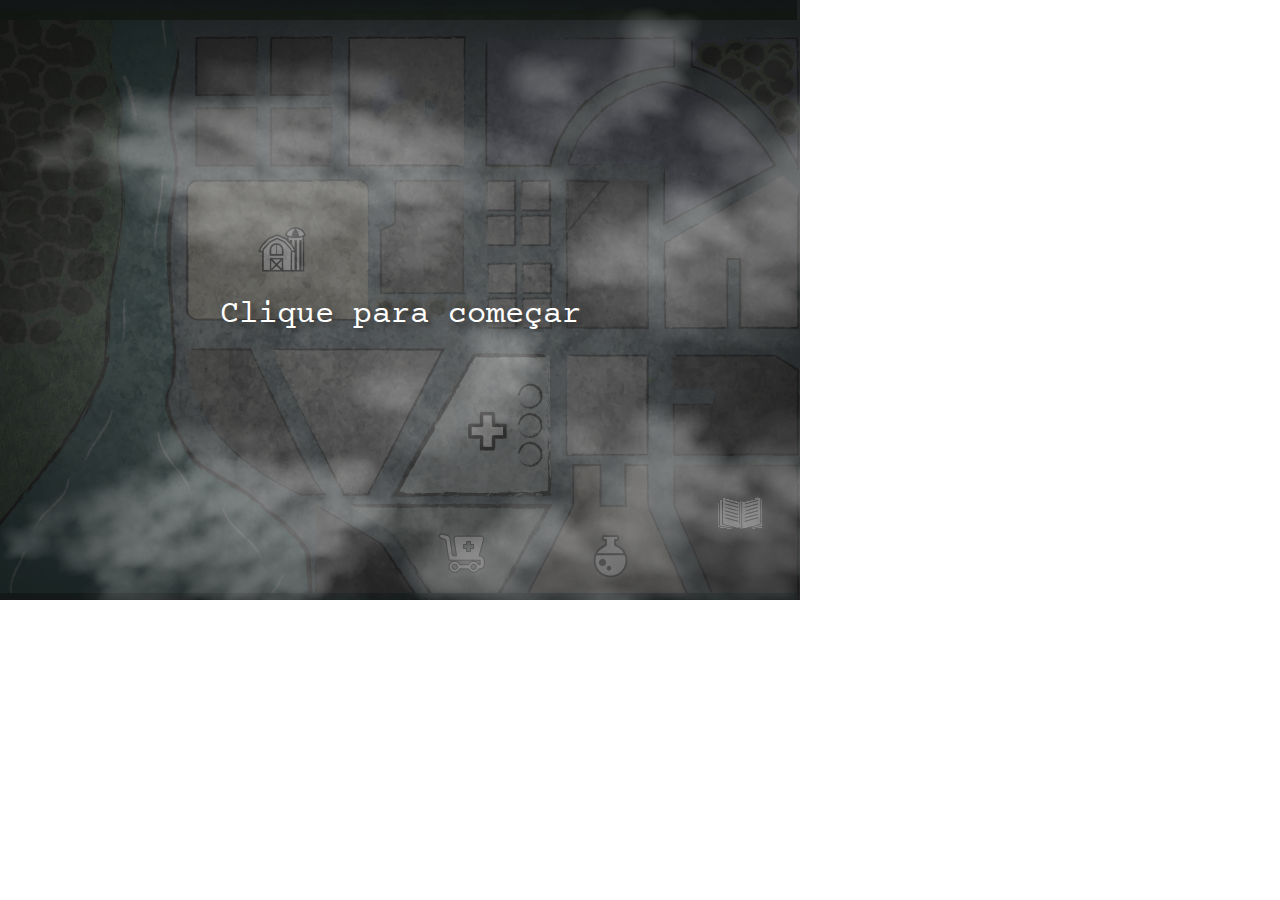
<file: index.html>
<!DOCTYPE html>
<html>
<head>
   
    <meta charset="utf-8"/>
    <script type="text/javascript" src="lib/jquery-2.1.4.min.js"></script>
    <script type="text/javascript" src="js/functions.js"></script>
    <link rel="stylesheet" type="text/css" href="css/style.css"/>
    <link rel="stylesheet" type="text/css" href="css/indexStyle.css"/>
<!-- ESTE LINK SERÁ APAGADO FUTURAMENTE -->
<link rel="stylesheet" type="text/css" href="css/BOTOES_DESATIVADOS.css"/>
<!-- ////////////////////////////////// -->
    <title>Quantium</title>

</head>

<body onselectstart="return false" onload="inicioJogo(); executa_som('inicio');">

	<div id="inicioDiv"><p id="inicioP"></p></div>

	<div id="content">
		<div id="nuvens">

			<div class="balao balao_top" id="balao">
				<span id="botao_acelerar" class="animado botaoAcelerar" alt="acelerar" onclick="acelerar();"></span>
			</div>

			<div id="avatar" style="display: none;">
				
				<div id="avatar_imagem" alt="avatar do jogador"></div>
				<div id="setaEsquerda" alt="avatar anterior" onclick="setaEsquerdaClicked();"></div>
				<div id="setaDireita" alt="próximo avatar" onclick="setaDireitaClicked();"></div>
			
				<form id="form_avatar">
					<input id="nome_jogador" type="text" name="nome_jogador" alt="inserir nome do jogador">
					<input class="botao_ok" type="button" alt="botão enviar" name="botao_ok" id="botao_ok" value="OK" onclick="carregarMenu();">

				</form>

			</div>

			<img id="feedback_nomejogador" src="imagens/feedback_nomejogador.png" alt="digite seu nome" style="display: none;"/>

			<div class="balao balao_bottom" id="balao2" style="display: none;">
				<a href="#"><span class="animado botaoAcelerar" alt="acelerar" onclick="acelerar();"></span></a>
			</div>

			<div id="avatar_jogador_mapa" style="display: none;">
				<img id="avatar_jogador" src="imagens/avatarM1.png" alt="avatar selecionado" />
			</div>
		
		</div>

		<div id="imagem_laboratorio" style="display: none;">
			<img src="imagens/imagem_laboratorio.png" alt="cena no laboratório">
			<div class="balao balao_bottom" id="balao3">
				<a href="#"><span class="animado botaoAcelerar" alt="acelerar" onclick="acelerar();"></span></a>
			</div>
		</div>

		<div id="tweets">
			<img id="tweet1" class="tweet" src="imagens/tweet1.png" alt="Victor - arroba vitinho: Aquilo era humano? Era Zumbi?" style="display: none;">
			<img id="tweet2" class="tweet" src="imagens/tweet2.png" alt="Muito Bizarro! Vi umas pessoas estranhas hoje!" style="display: none;">
			<img id="tweet3" class="tweet" src="imagens/tweet3.png" alt="Ana Carla - arroba carldemais: Muito Bizarro! Vi umas pessoas estranhas hoje!" style="display: none;">
			<img id="tweet4" class="tweet" src="imagens/tweet4.png" alt="Jó Sales - arroba jozoeiro: Que tipo de bactéria faz isso? Hashtag eita, hashtag bactéria" style="display: none;">
			<img id="tweet5" class="tweet" src="imagens/tweet5.png" alt="Gabriel - arroba gê bê erre: Eu vi um infectado! Hashtag bactéria" style="display: none;">
			<img id="tweet6" class="tweet" src="imagens/tweet6.png" alt="Gledson - arroba gledson gleds: Mais um dia difícil pro povo brasileiro." style="display: none;">
			<img id="tweet7" class="tweet" src="imagens/tweet7.png" alt="Bruna Som - arroba bruna esse: Com muito medo. Hashtag socorro hashtag help hashtag bactéria mortal" style="display: none;">
			<img id="tweet8" class="tweet" src="imagens/tweet8.png" alt="Ricardo -  arroba richard lol: O que vamos fazer?" style="display: none;">
			<img id="tweet9" class="tweet" src="imagens/tweet9.png" alt="João Victor - arroba dom joao: O governo já se manifestou? Hashtag help hashtag bactéria mortal" style="display: none;">
		</div>

		<div id="menu" style="display: none;">
			<img id="logo" src="imagens/logo.png" alt="símbolo dos laboratórios Quantium">
			<div id="botoes">
				<div class="botao"  id="botao1" alt="iniciar" onmouseover="carregarBalaoBotao('botao_tag1');" onmouseleave="esconderBalaoBotao('botao_tag1');" onclick="carregarIntro2();">►</div>
				<div class="botao botao_desativado" id="botao2" alt="informações" onmouseover="carregarBalaoBotao('botao_tag2');" onmouseleave="esconderBalaoBotao('botao_tag2');">i</div>
				<div class="botao botao_desativado" id="botao3" alt="ajuda" onmouseover="carregarBalaoBotao('botao_tag3');" onmouseleave="esconderBalaoBotao('botao_tag3');">?</div>
			</div>
			<div id="botoes_tags">
				<div class="botao_tag" id="botao_tag1" style="display: none;"><p class="botao_texto animado_rapido" id="botao_texto1">iniciar<span class="animado">|</span></p></div>
				<div class="botao_tag" id="botao_tag2" style="display: none;"><p class="botao_texto animado_rapido" id="botao_texto2">info<span class="animado">|</span></p></div>
				<div class="botao_tag" id="botao_tag3" style="display: none;"><p class="botao_texto animado_rapido" id="botao_texto3">ajuda<span class ="animado">|</span></p></div>
			</div>
		</div>

	</div>

</body>

</html>
</file>
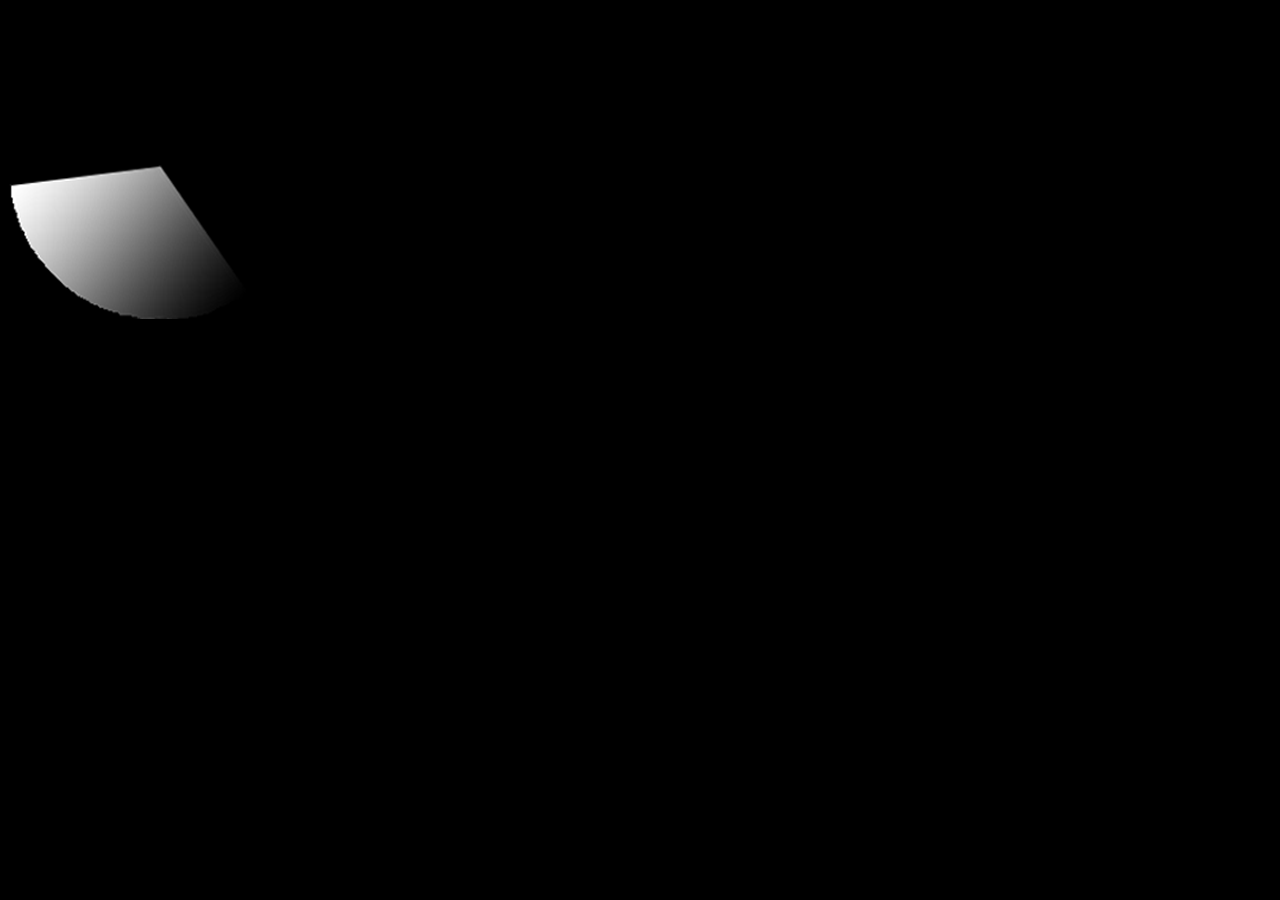
<file: teste.html>
<!DOCTYPE html>
<html>
<head>
<style>
body{
background-color: #000;
}

#palheta{
	width: 310px;
	height: 310px;
    position: relative;
    border: solid 1px black;
	z-index:90;
	background-image: url("imagens/ponteiro_spritesheet.png");
	-webkit-animation: playv 0.5s steps(2) infinite, playh 1s steps(10) infinite;
}

@-webkit-keyframes playv {
     0% { background-position:   0px; }
   100% { background-position: -624px; }
}

@-webkit-keyframes playh {
     0% { background-position:   0px; }
   100% { background-position: -3119px; }
}

</style>
</head>
<body>
<div id="palheta"></div>
</body>
</file>
<file: css/style.css>
/*body {
  width: 800px;
  height: 600px;
  background-image: url("../imagens/background_lab.png");
}*/

.balao {
  width: 91.62%;
  height: 98px;
  background-image: url("../imagens/balao.png");
  float: left;
  position: absolute;
  -webkit-filter: brightness(100%);
  filter: brightness(100%);
}

.balao_top {
  top: 5%;
  left: 4.19%;
}

.balao_bottom {
  top: 80%;
  left: 4.19%;
}

p a{
  color: lime;
  text-decoration: none;
}

p.balao_texto {
}

p.animado{
  animation: type 3s steps(60, end); 
}

p.animado:nth-child(2){
  animation: type2 6s steps(60, end);
}

p.animado:nth-child(3){
  animation: type3 12s steps(60, end);
}

p.animado_rapido {
  animation: type 1s steps(30, end); 
}

span.animado {
  animation: blink 1s infinite;
  -webkit-animation: blink 1s infinite;
  z-index: 10;
}

@keyframes type{ 
  from { width: 0; } 
} 

@keyframes type2{
  0%{width: 0;}
  50%{width: 0;}
  100%{ width: 100; } 
}

@keyframes type3{
  0%{width: 0;}
  50%{width: 0;}
  100%{ width: 100; } 
} 

@keyframes blink{
  to{opacity: .0;}
}

::selection{
  background: black;
}

.botaoAcelerar {
  height: 38px;
  width: 35px;
  position: absolute;
  background-image: url('../imagens/botao_acelerar.png');
  cursor: pointer;
  bottom: 2%;
  right: 2%;
}

.desativado {
    -webkit-filter: opacity(30%);
    filter: opacity(30%);
}

.scrollbar::-webkit-scrollbar-track
{
  
  background-color: transparent;
  
}

.scrollbar::-webkit-scrollbar
{
  width: 6px;
}

.scrollbar::-webkit-scrollbar-thumb
{
  background-color: transparent;

  
}

.scrollbar:hover::-webkit-scrollbar-track
{
  -webkit-box-shadow: inset 0 0 2px rgba(0,0,0,0.3);
  background-color: rgba(245, 245, 245, 0.2);
}

.scrollbar:hover::-webkit-scrollbar-thumb
{
  background-color: #848484;
}

/*animação para quando alguem está digitando(bolinhas pulando)*/
.enviando{
  min-height: 20px;
  color:#505050;
  font-size:25px;
  font-family: "Ubuntu";
  line-height: 0px;
  width: fit-content;
  width: -moz-fit-content;
  padding: 0px 6px 3px 6px !important;
}

.enviando span{
  position: relative;
  top:2px;
  animation: jump 1s infinite;
}

.enviando span:nth-child(2){
  animation-delay: 0.1s;
}
.enviando span:nth-child(3){
  animation-delay: 0.2s;
}

@keyframes jump {
  0% {top: 2px;}
  50% { top: 7px; }
  100% {top: 2px; }
}

.botao {
  width: 25%;
  height: 90%;
  width: 32px;
  height: 32px;
  text-align: center;
  line-height: 29px !important;
  font: 30px "Ubuntu-Bold";
  color: #fafafa;
  border: 5px solid #fafafa;
  border-radius: 8px;
  background: rgba(255,255,255,0.05);
  -webkit-box-shadow: inset 0px 0px 3px rgba(50, 50, 50, 0.75);
  -moz-box-shadow:    inset 0px 0px 3px rgba(50, 50, 50, 0.75);
  box-shadow:         inset 0px 0px 3px rgba(50, 50, 50, 0.75);
}

.botao:hover{
  color: #cecece;
  border-color: #cecece;
}

#restart{
  cursor: pointer;
  position: absolute;
  left: 48%;
  top: 60%;
}
</file>
<file: css/indexStyle.css>
@font-face {
    font-family: "Courier";
    src: url("../fontes/courier.woff") format("woff"),
    url("../fontes/courier.ttf") format("truetype");
}

@font-face {
    font-family: "Ubuntu-Bold";
    src: url(../fontes/Ubuntu-B.ttf);
    font-weight: bold;
}

*{
	margin: 0;
}

p {
  color: #FFF;
  font-size: 20px;
  white-space: nowrap;
  overflow: hidden;
  width: 100%;
  font-family: "Courier";
  margin: 0.5% 0 0 2%;
}

#inicioDiv {
  width: 800px;
  max-width: 100%;
  height: 600px;
  max-height: 100%;   
  position: absolute;
  cursor: pointer;
}

#inicioP {
  margin: 0px;
  position: absolute; 
  z-index: 10;
  font-size: 32px;
  color: white;
  text-align: center;
  top: 50%;
  text-shadow:4px 4px 5px rgba(50, 50, 50, 0.8);
  
}

#inicioP:hover{
  text-shadow:7px 7px 5px rgba(50, 50, 50, 0.8);
}
#content {
	background-image: url("../imagens/mapa.png");
	width: 800px;
  max-width: 100%;
  height: 600px;
  max-height: 100%;
  position: relative;
}

#nuvens {
	width: 100%;
	height: 100%;
	background-image: url("../imagens/nuvens3.png");
	-webkit-animation: slide 20s linear infinite;
	animation: slide 20s linear infinite;
  position: absolute;
}

@-webkit-keyframes slide {
  from { background-position: 0 0;}
	to { background-position: -2164px 0;}
}

@keyframes slide {
  from { background-position: 0 0;}
	to { background-position: -2164px 0;}
}

#avatar {
	width: 30%;
	height: 40%;
	float: left;
	margin: 18% 35% 0% 35%;
  position: relative;
}

#avatar_imagem {
	width: 235px;
	height: 200px;
	position: absolute;
  top: 4%;
  right: 1%;
  background-image: url(../imagens/avatarF1.png);
}

#setaEsquerda {
  top:22%;
  width: 0;
  height: 0;
  position: absolute;
  border-style: solid;
  border-width: 47px 17px 47px 0;
  border-color: transparent #212b2d transparent transparent;
  cursor: pointer;
  z-index: 2;
}

#setaEsquerda:hover {
  border-color: transparent #39626A transparent transparent;
}

#setaDireita {
  top:22%;
  right: 1.5%;
  position: absolute;
  width: 0;
  height: 0;
  border-style: solid;
  border-width: 47px 0 47px 17px;
  border-color: transparent transparent transparent #212b2d;
  cursor: pointer;
  z-index: 2;
}

#setaDireita:hover {
  border-color: transparent transparent transparent #39626A;
}

#nome_jogador {
	width: 75%;
	height: 31px;
	background-color: #162629;
	color: #C1C5C6;
	padding-left: 10px;
  font-family: "Courier";
	font-size: 18px;
	border: 0px solid #000;
  position: absolute;
  bottom: 1%;
  z-index: 2;
}

.botao_ok {
  width: 42px;
  height: 33px;
  background: #162629;
  font: 21px "Courier";
  color: #fafafa;
  padding: 2%;
  border: none;
  position: absolute;
  right: 2%;
  bottom: 1%;
  cursor: pointer;
  z-index: 2;
}

.botao_ok:hover {
  background: #39626A;
}

#nome_jogador:focus, .botao_ok:focus {
  outline: 0;
}

#feedback_nomejogador {
  position: absolute;
  top: 35.6%;
  left: 31.5%;
  z-index: 1;
}

#avatar_jogador_mapa {
  width: 70px;
  height: 70px;
  position: absolute;
  top: 58%;
  left: 59%;
  -webkit-user-select: none;
  -moz-user-select: none;
}

#avatar_jogador_mapa img {
  width: 100%;
  height: auto;
}

#imagem_laboratorio {
  width: 100%;
  height: 100%;
  float: left;
}

#imagem_laboratorio img {
  position: absolute;
  top: 0;
}

#tweets {
  position: relative;
  margin: 0;
}

img.tweet {
  -webkit-user-select: none;
  -moz-user-select: none;
}

#tweet1 {
  width: 25%;
  height: auto;
  margin: 6% 0 0 10%;
  position: absolute;
}

#tweet2 {
  width: 20%;
  height: auto;
  margin: 20% 0 0 25%;
  position: absolute;
}

#tweet3 {
  width: 25%;
  height: auto;
  margin: 5% 0 0 70%;
  position: absolute;
}

#tweet4 {
  width: 10%;
  height: auto;
  margin: 63% 0 0 76%;
  position: absolute;
}

#tweet5 {
  width: 25%;
  height: auto;
  margin: 45% 0 0 15%;
  position: absolute;
}

#tweet6 {
  width: 30%;
  height: auto;
  margin: 23% 0 0 54%;
  position: absolute;
}

#tweet7 {
  width: 15%;
  height: auto;
  margin: 5% 0 0 41%;
  position: absolute;
}

#tweet8 {
  width: 20%;
  height: auto;
  margin: 59% 0 0 47%;
  position: absolute;
}

#tweet9 {
  width: 25%;
  height: auto;
  margin: 38% 0 0 74%;
  position: absolute;
}

#menu {
  position: absolute;
  width: 50%;
  height: 60%;
  top:15%;
  left: 25%;
}

#logo {
  position: absolute;
  top: 12%;
  left: 6%;
  -webkit-user-select: none;
  -moz-user-select: none;
}

#botoes {
  width: 50%;
  height: 15%;
  position: absolute;
  bottom: 0;
  left: 24%;
  cursor: pointer;
  z-index: 2;
}

.botao {
  width: 25%;
  height: 90%;
  position: absolute;
  width: 32px;
  height: 32px;
  margin-top:2%;
  text-align: center;
  font: 30px "Ubuntu-Bold";
  color: #222B2D;
  border: 5px solid #222B2D;
  border-radius: 8px;
  background: rgba(255,255,255,0.05);
  -webkit-box-shadow: inset 0px 0px 3px rgba(50, 50, 50, 0.75);
  -moz-box-shadow:    inset 0px 0px 3px rgba(50, 50, 50, 0.75);
  box-shadow:         inset 0px 0px 3px rgba(50, 50, 50, 0.75);
}

#botao1 {
  line-height: 100%;
  left: 0;
}
/*#botao1 span{
  position: absolute;
  width: 0;
  height: 0;
  left:25%;
  top: 20%;
  border-style: solid;
  border-width: 10px 0 10px 20px;
  border-color: transparent transparent transparent #222B2D;
}*/

#botao2 {
  left: 40%;
}

#botao3 {
  right: 0;
  
}
#botao1 span:hover{
  border-color: transparent transparent transparent #0a626b;
}

.botao:hover {

  color: #0a626b;
  border: 5px solid #0a626b;
}

#botoes_tags {
  position: absolute;
  width: 80%;
  height: 20%;
  bottom: 6%;
  left: 10%;
  z-index: 1;
}

.botao_tag {
  width: 35%;
  height: 60%;
  background-image: url('../imagens/botao_balao.png');
  position: absolute;
  top: 5%;
 }

 #botao_tag1 {
  left: 9%;
}

#botao_tag2 {
  left: 32.5%;
}

#botao_tag3 {
  right: 9.5%;
}

p.botao_texto {
  font-size: 14px;
  position: absolute;
  bottom: 25%;
  left: 15%;
}
</file>
<file: css/BOTOES_DESATIVADOS.css>
.botao_desativado{
  color: #8e8e8e !important;
  border-color: #8e8e8e !important;
}
.botao_desativado:hover{
  cursor: default;
  color: #8e8e8e !important;
  border-color: #8e8e8e !important;
}
</file>
